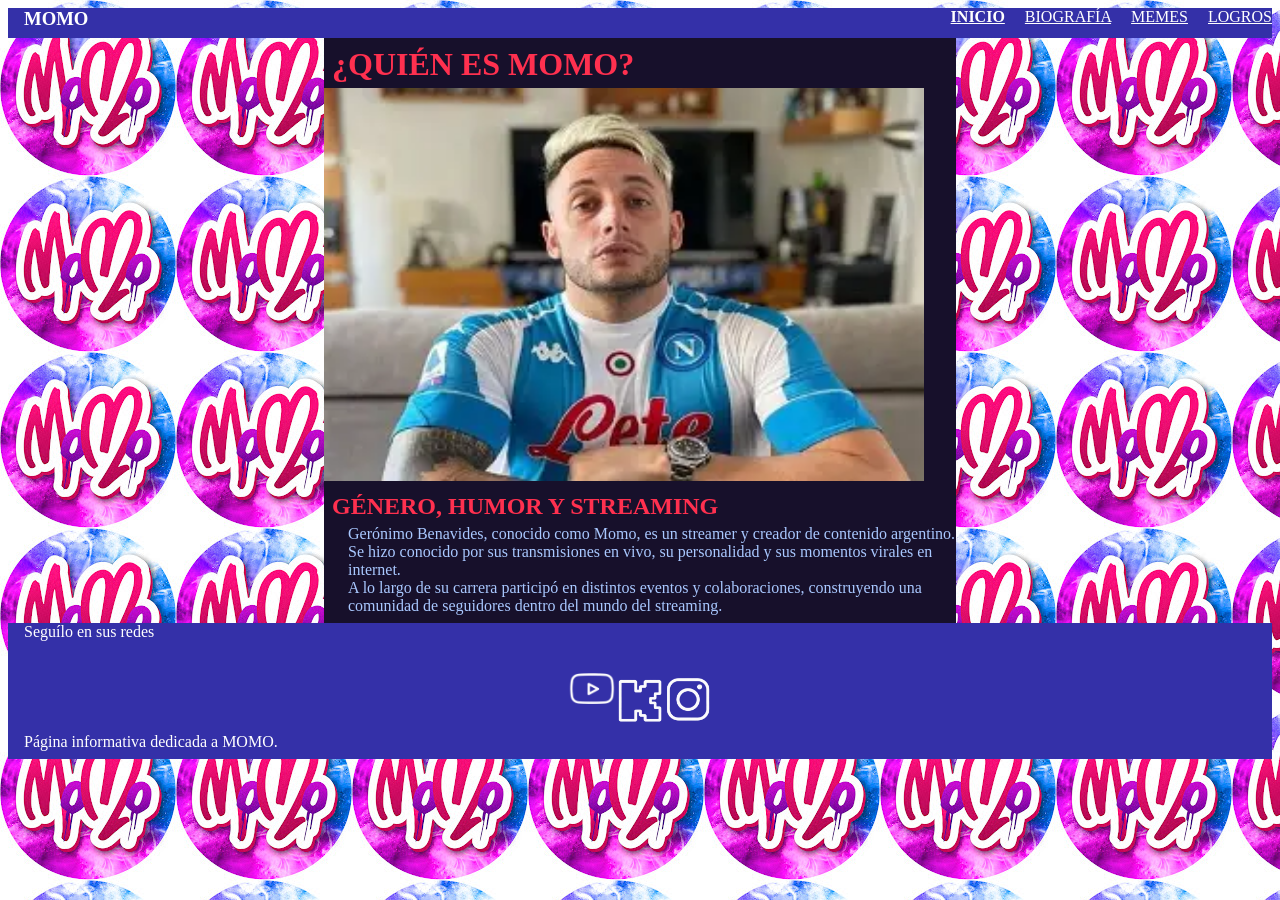
<file: index.html>
<!DOCTYPE html>
<html lang="en">

<head>
    <meta charset="UTF-8">
    <meta name="viewport" content="width=device-width, initial-scale=1.0">
    <title>PÁGINA PRINCIPAL</title>
    <link rel="stylesheet" href="estilo.css">
</head>

<body>

    <!-- class cabezon para que en todas las paginas sea igual el header -->
    <!-- class titulos para los titulos al inicio de un texto o seccion dedicada a un tema en especifico
         class parrafos para textos destinados a explicar una imagen o titulo
          class txtnormal para textos que no son ni titulso ni parrafos ya que no tienen la importancia de un titulo ni tanta informacion como un parrafo  -->

    <header class="cabezon">
        <h3 class="txtnormal">MOMO</h3>
        <!-- nav para guardar todos lo enlaces a las otras paginas -->
        <nav>
            <a href="index.html" class="txtnormal"><strong>INICIO</strong></a>
            <a href="biografia.html" class="txtnormal">BIOGRAFÍA</a>
            <a href="memes.html" class="txtnormal">MEMES</a>
            <a href="logros.html" class="txtnormal">LOGROS</a>
        </nav>
    </header>

    <main id="main-index">
        <h1 class="titulos">¿QUIÉN ES MOMO?</h1>
        <img src="assets/momo normal.webp" alt="momo camisa del napoli" class="imgprincipal">
        <h2 class="titulos">GÉNERO, HUMOR Y STREAMING</h2>
        <p class="parrafos">Gerónimo Benavides, conocido como Momo, es un streamer y creador de contenido argentino. Se
            hizo conocido por sus transmisiones en vivo, su personalidad y sus momentos virales en internet.
            <br>
            A lo largo de su carrera participó en distintos eventos y colaboraciones, construyendo una comunidad de
            seguidores dentro del mundo del streaming.
        </p>
    </main>

    <!-- class paton para que en todas las paginas sea igual el footer -->

    <footer class="paton">
        <p class="txtnormal">Seguílo en sus redes</p>
        <!-- class nav-enlaces para los enlaces a las distintas redes sociales del MOMO-->
        <nav class="nav-enlaces">
            <a href="https://www.youtube.com/@MoMoLaDinastia" target="_blank">
                <img src="assets/logo_youtube.png" alt="logo Youtube" class="logos">
            </a>
            <a href="https://kick.com/momoladinastia" target="_blank">
                <img src="assets/logo_kick.png" alt="logo Kick" class="logos">
            </a>
            <a href="https://www.instagram.com/gero.momo/" target="_blank">
                <img src="assets/logo_instagram.png" alt="logo Instagram" class="logos">
            </a>
        </nav>
        <p class="txtnormal">Página informativa dedicada a MOMO.</p>
    </footer>
</body>

</html>
</file>
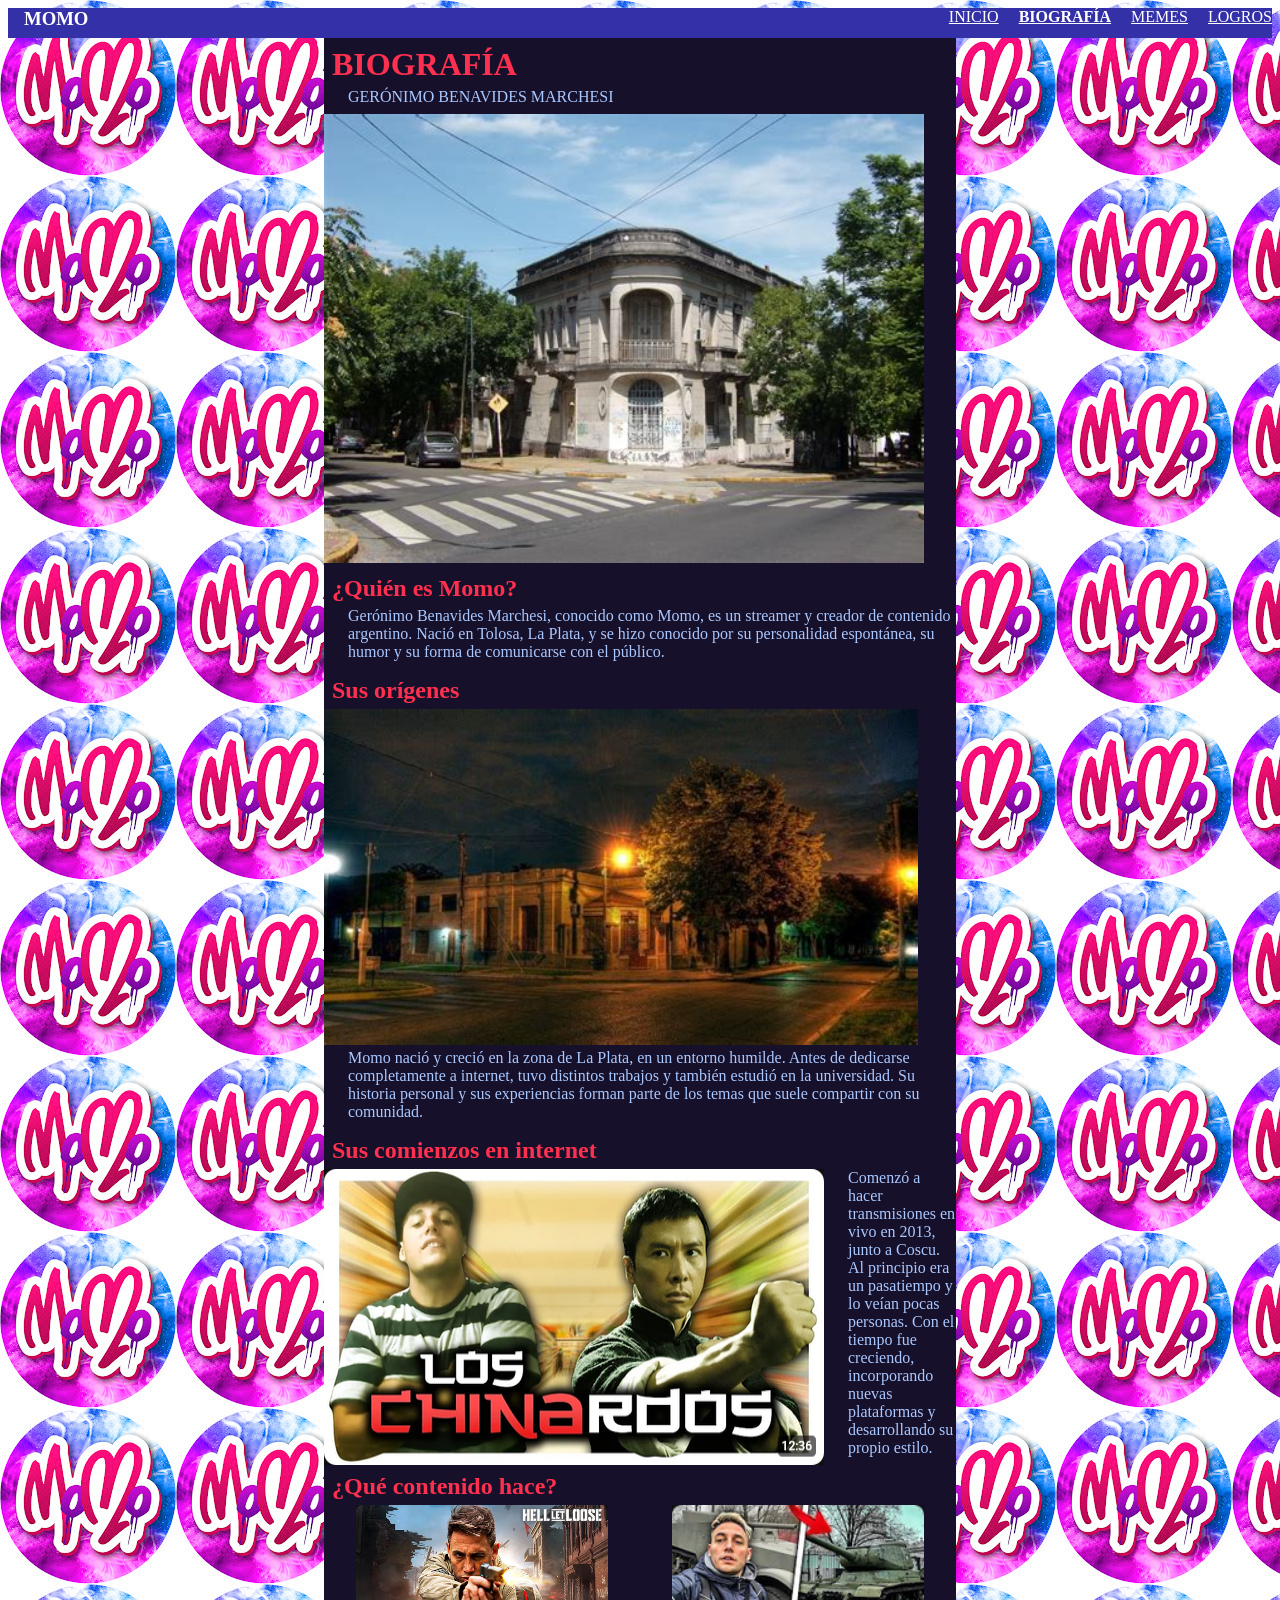
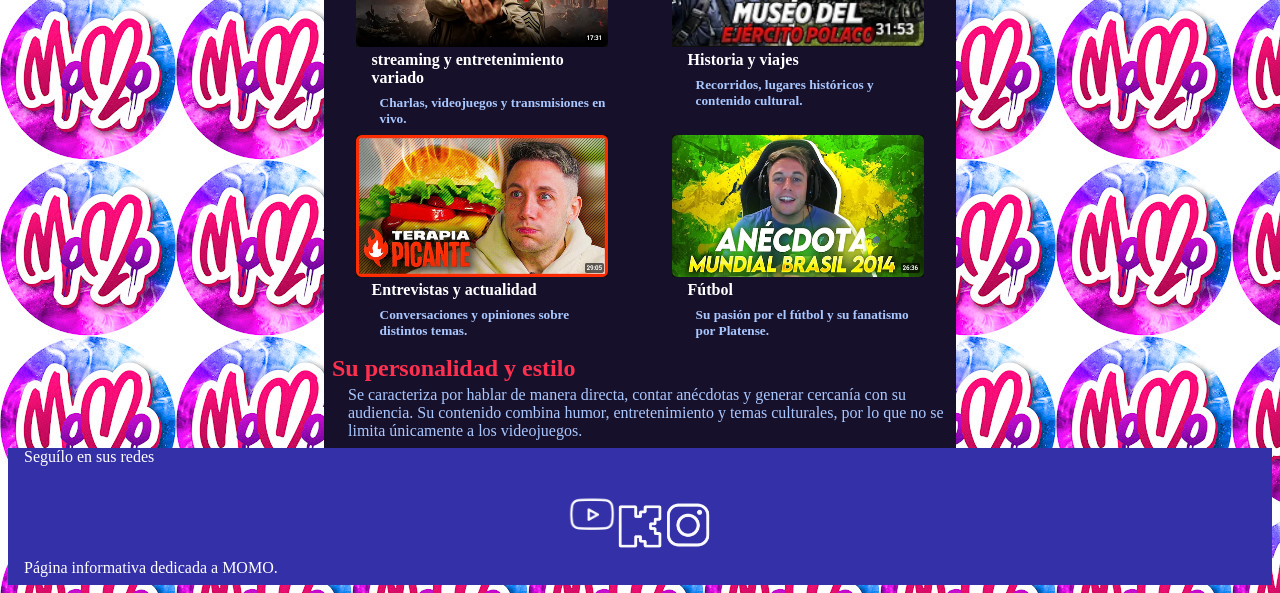
<file: biografia.html>
<!DOCTYPE html>
<html lang="en">

<head>
    <meta charset="UTF-8">
    <meta name="viewport" content="width=device-width, initial-scale=1.0">
    <title>BIOGRAFÍA</title>
    <link rel="stylesheet" href="estilo.css">
</head>

<body>

<!-- class cabezon para que en todas las paginas sea igual el header -->

    <header class="cabezon">

        <h3 class="txtnormal">MOMO</h3>
        <nav>
            <a href="index.html" class="txtnormal">INICIO</a>
            <a href="biografia.html" class="txtnormal"><strong>BIOGRAFÍA</strong></a>
            <a href="memes.html" class="txtnormal">MEMES</a>
            <a href="logros.html" class="txtnormal">LOGROS</a>
        </nav>
    </header>


    <main class="main" id="main-biografia">

        <h1 class="titulos">BIOGRAFÍA</h1>
        <p class="parrafos">GERÓNIMO BENAVIDES MARCHESI</p>
        <img src="assets/laplata.jpg" alt="imagen de la plata" class="imgprincipal">
        <h2 class="titulos">¿Quién es Momo?</h2>
        <p class="parrafos">Gerónimo Benavides Marchesi, conocido como Momo, es un streamer y creador de contenido
            argentino. Nació en
            Tolosa, La Plata, y se hizo conocido por su personalidad espontánea, su humor y su forma de comunicarse con
            el público.</p>


        <h2 class="titulos">Sus orígenes</h2>
        <img src="assets/barrio-tolosa.jpg" alt="imagen de la plata" class="imgs-grandes">
        <p class="parrafos">Momo nació y creció en la zona de La Plata, en un entorno humilde. Antes de dedicarse
            completamente a
            internet, tuvo distintos trabajos y también estudió en la universidad. Su historia personal y sus
            experiencias forman parte de los temas que suele compartir con su comunidad.</p>

        <!-- class contenedor para que las imagenes no midan el 90% o 100% del main, sino del contenedor -->

        <h2 class="titulos">Sus comienzos en internet</h2>
        <div class="contenedor">
            <img src="assets/momo-chinardos.png" alt="momo primeros stream(chinardo)" class="imgs-mid">
            <p class="parrafos">Comenzó a hacer transmisiones en vivo en 2013, junto a Coscu. Al principio era un
                pasatiempo
                y lo veían pocas
                personas. Con el tiempo fue creciendo, incorporando nuevas plataformas y desarrollando su propio estilo.
            </p>
        </div>

        <!-- section cuadros para que entre las tarjetas no ocupen por ejemplo el 30% del main sino del contenedor, y el contenedor ocupe un poco menos que el main  -->

        <h2 class="titulos">¿Qué contenido hace?</h2>
        <section class="sectioncuadros">

            <!-- class tarjetas para que tengan un color de fondo y un width determinado-->
             <!-- divs para organizar mejor los elementos -->
            <div class="tarjetas">
                <img src="assets/momo-hell-let-lose.png" alt="imagen de hell let lose" class="imgs">
                <h4 class="txtnormal">streaming y entretenimiento variado</h4>
                <h5 class="parrafos">Charlas, videojuegos y transmisiones en vivo.</h5>
            </div>

            <div class="tarjetas">
                <img src="assets/momo-museo-polonia.png" alt="museo de la segunda guerra mundial" class="imgs">
                <h4 class="txtnormal">Historia y viajes</h4>
                <h5 class="parrafos">Recorridos, lugares históricos y contenido cultural.</h5>
            </div>

            <div class="tarjetas">
                <img src="assets/momo-entrevista.png" alt="momo entrevista picante" class="imgs">
                <h4 class="txtnormal">Entrevistas y actualidad</h4>
                <h5 class="parrafos">Conversaciones y opiniones sobre distintos temas.</h5>
            </div>

            <div class="tarjetas">
                <img src="assets/momo-mundial-brasil-2014.png" alt="ANÉCDOTA VIAJE MUNDIAL BRASIL 2014" class="imgs">
                <h4 class="txtnormal">Fútbol</h4>
                <h5 class="parrafos">Su pasión por el fútbol y su fanatismo por Platense.</h5>
            </div>

        </section>

        <!--  -->

        <h2 class="titulos">Su personalidad y estilo</h2>
        <p class="parrafos">Se caracteriza por hablar de manera directa, contar anécdotas y generar cercanía con su
            audiencia. Su contenido combina humor, entretenimiento y temas culturales, por lo que no se limita
            únicamente a los videojuegos.</p>
    </main>

<!-- class paton para que en todas las paginas sea igual el footer -->

    <footer class="paton">

        <p class="txtnormal">Seguílo en sus redes</p>
        <nav class="nav-enlaces">
            <a href="https://www.youtube.com/channel/UCUPo6rpxItiqyLLBu9EBB_Q">
                <img src="/assets/logo_youtube.png" alt="logo youtube" class="logos">
            </a>
            <a href="https://kick.com/momoladinastia">
                <img src="/assets/logo_kick.png" alt="logo kick" class="logos">
            </a>
            <a href="https://www.instagram.com/gero.momo/">
                <img src="/assets/logo_instagram.png" alt="logo instagram" class="logos">
            </a>
        </nav>
        <p class="txtnormal">Página informativa dedicada a MOMO.</p>
    </footer>


</body>

</html>
</file>
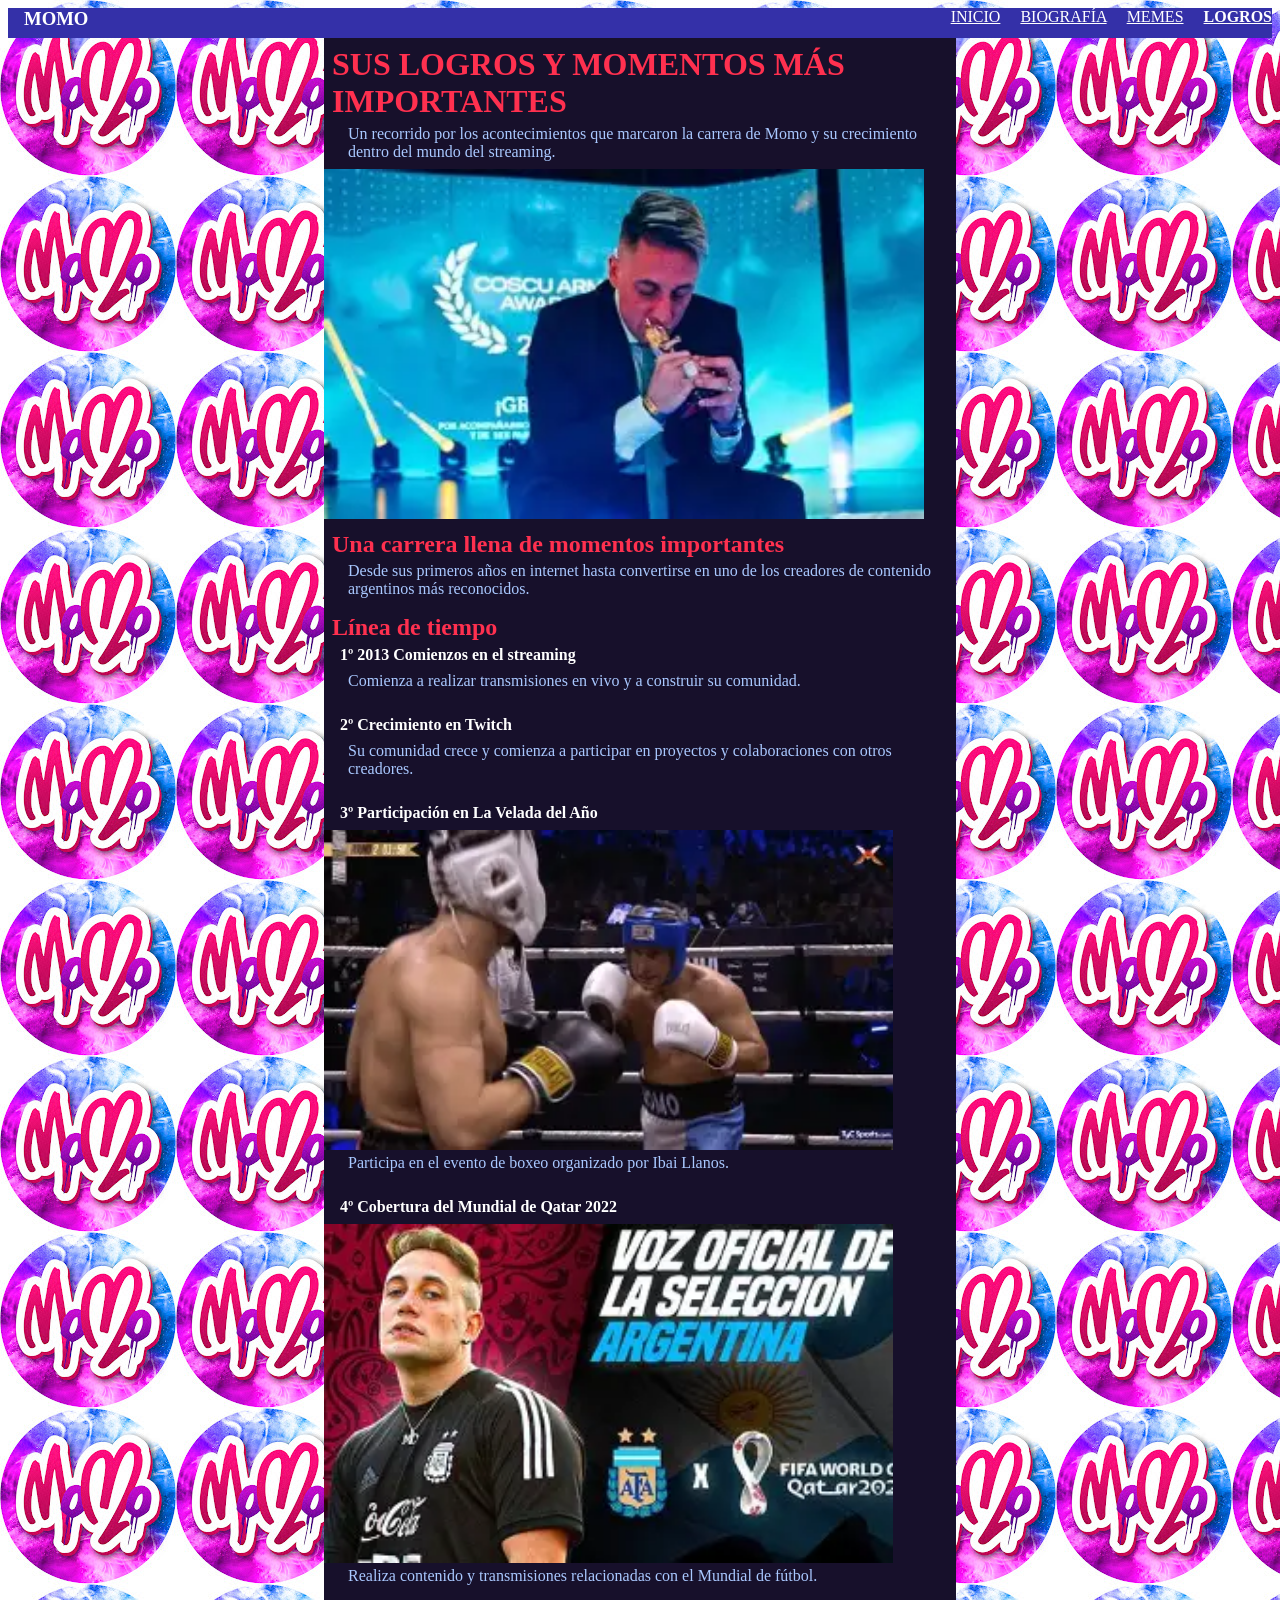
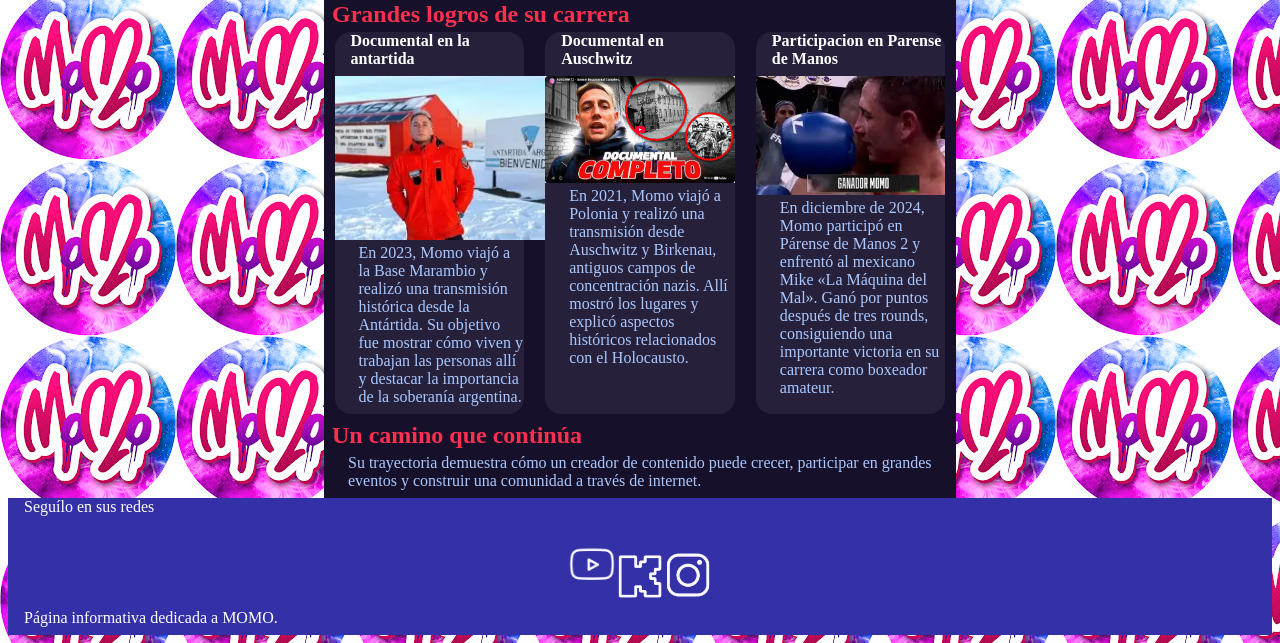
<file: logros.html>
<!DOCTYPE html>
<html lang="en">

<head>
    <meta charset="UTF-8">
    <meta name="viewport" content="width=device-width, initial-scale=1.0">
    <title>LOGROS</title>
    <link rel="stylesheet" href="estilo.css">
</head>

<body>

<!-- class cabezon para que en todas las paginas sea igual el header -->

    <header class="cabezon">

        <h3 class="txtnormal">MOMO</h3>
        <nav>
            <a href="index.html" class="txtnormal">INICIO</a>
            <a href="memes.html" class="txtnormal">BIOGRAFÍA</a>
            <a href="logros.html" class="txtnormal">MEMES</a>
            <a href="biografia.html" class="txtnormal"><strong>LOGROS</strong></a>
        </nav>
    </header>


    <main id="main-logros">
        <h1 class="titulos">SUS LOGROS Y MOMENTOS MÁS IMPORTANTES</h1>
        <p class="parrafos">Un recorrido por los acontecimientos que marcaron la carrera de Momo y su crecimiento dentro
            del mundo del streaming.</p>
        <img src="assets/momo coscu awards.webp" alt="" class="imgprincipal">


        <h2 class="titulos">Una carrera llena de momentos importantes</h2>
        <p class="parrafos">Desde sus primeros años en internet hasta convertirse en uno de los creadores de contenido
            argentinos más
            reconocidos.</p>

        <!-- linea divisora horizontal -->
        <section>

        </section>
        <h2 class="titulos">Línea de tiempo</h2>


        <div>
            <h4 class="txtnormal">1º 2013 Comienzos en el streaming</h4>
            <p class="parrafos">Comienza a realizar transmisiones en vivo y a construir su comunidad.</p>
            <br>
        </div>

        <div>
            <h4 class="txtnormal">2º Crecimiento en Twitch</h4>
            <p class="parrafos">Su comunidad crece y comienza a participar en proyectos y colaboraciones con otros
                creadores.</p>
            <br>
        </div>

        <div>
            <h4 class="txtnormal">3º Participación en La Velada del Año</h4>
            <img src="assets/momo-vs-viruzz.webp" alt="combate de momo vs viruzz velada de ibai" class="imgs-mid">
            <p class="parrafos">Participa en el evento de boxeo organizado por Ibai Llanos.</p>
            <br>
        </div>

        <div>
            <h4 class="txtnormal">4º Cobertura del Mundial de Qatar 2022</h4>
            <img src="assets/momo-qatar.webp" alt="momo voz oficial del mundial de qatar" class="imgs-mid">
            <p class="parrafos">Realiza contenido y transmisiones relacionadas con el Mundial de fútbol.</p>
        </div>

        <!-- linea divisora horizontal -->

        <h2 class="titulos">Grandes logros de su carrera</h2>
        <nav class="nav-cuadros">

            <div class="cuadros">
                <h4 class="txtnormal">Documental en la antartida</h4>
                <a href="https://www.youtube.com/watch?v=PU8woJq7ScY">
                    <img src="assets/momo-antartida-vlog.webp" alt="" id="antartida" class="imgs">
                </a>
                <p class="parrafos">En 2023, Momo viajó a la Base Marambio y realizó una transmisión histórica desde la
                    Antártida. Su objetivo fue mostrar cómo viven y trabajan las personas allí y destacar la importancia
                    de la soberanía argentina.</p>
            </div>

            <div class="cuadros">
                <h4 class="txtnormal">Documental en Auschwitz</h4>
                <a href="https://www.youtube.com/watch?v=Xpjp1_NjsRs">
                    <img src="assets/Screenshot 2026-11-16 at 15-51-43 Bing Vídeos.png" alt="" class="imgs">
                </a>
                <p class="parrafos">En 2021, Momo viajó a Polonia y realizó una transmisión desde Auschwitz y Birkenau,
                    antiguos campos de concentración nazis. Allí mostró los lugares y explicó aspectos históricos
                    relacionados con el Holocausto.</p>
            </div>

            <div class="cuadros">
                <h4 class="txtnormal">Participacion en Parense de Manos</h4>
                <img src="assets/momo-pdm-mike.webp" alt="" class="imgs">
                <p class="parrafos">En diciembre de 2024, Momo participó en Párense de Manos 2 y enfrentó al mexicano
                    Mike «La Máquina del Mal». Ganó por puntos después de tres rounds, consiguiendo una importante
                    victoria en su carrera como boxeador amateur.</p>
            </div>

        </nav>

        <!-- linea divisora horizontal -->

        <h2 class="titulos">Un camino que continúa</h2>
        <p class="parrafos">Su trayectoria demuestra cómo un creador de contenido puede crecer, participar en grandes
            eventos y construir
            una comunidad a través de internet.</p>


    </main>

<!-- class paton para que en todas las paginas sea igual el footer -->

    <footer class="paton">

        <p class="txtnormal">Seguílo en sus redes</p>
        <nav class="nav-enlaces">
            <a href="https://www.youtube.com/channel/UCUPo6rpxItiqyLLBu9EBB_Q">
                <img src="/assets/logo_youtube.png" alt="logo youtube" class="logos">
            </a>
            <a href="https://kick.com/momoladinastia">
                <img src="/assets/logo_kick.png" alt="logo kick" class="logos">
            </a>
            <a href="https://www.instagram.com/gero.momo/">
                <img src="/assets/logo_instagram.png" alt="logo instagram" class="logos">
            </a>
        </nav>
        <p class="txtnormal">Página informativa dedicada a MOMO.</p>
    </footer>

</body>

</html>
</file>
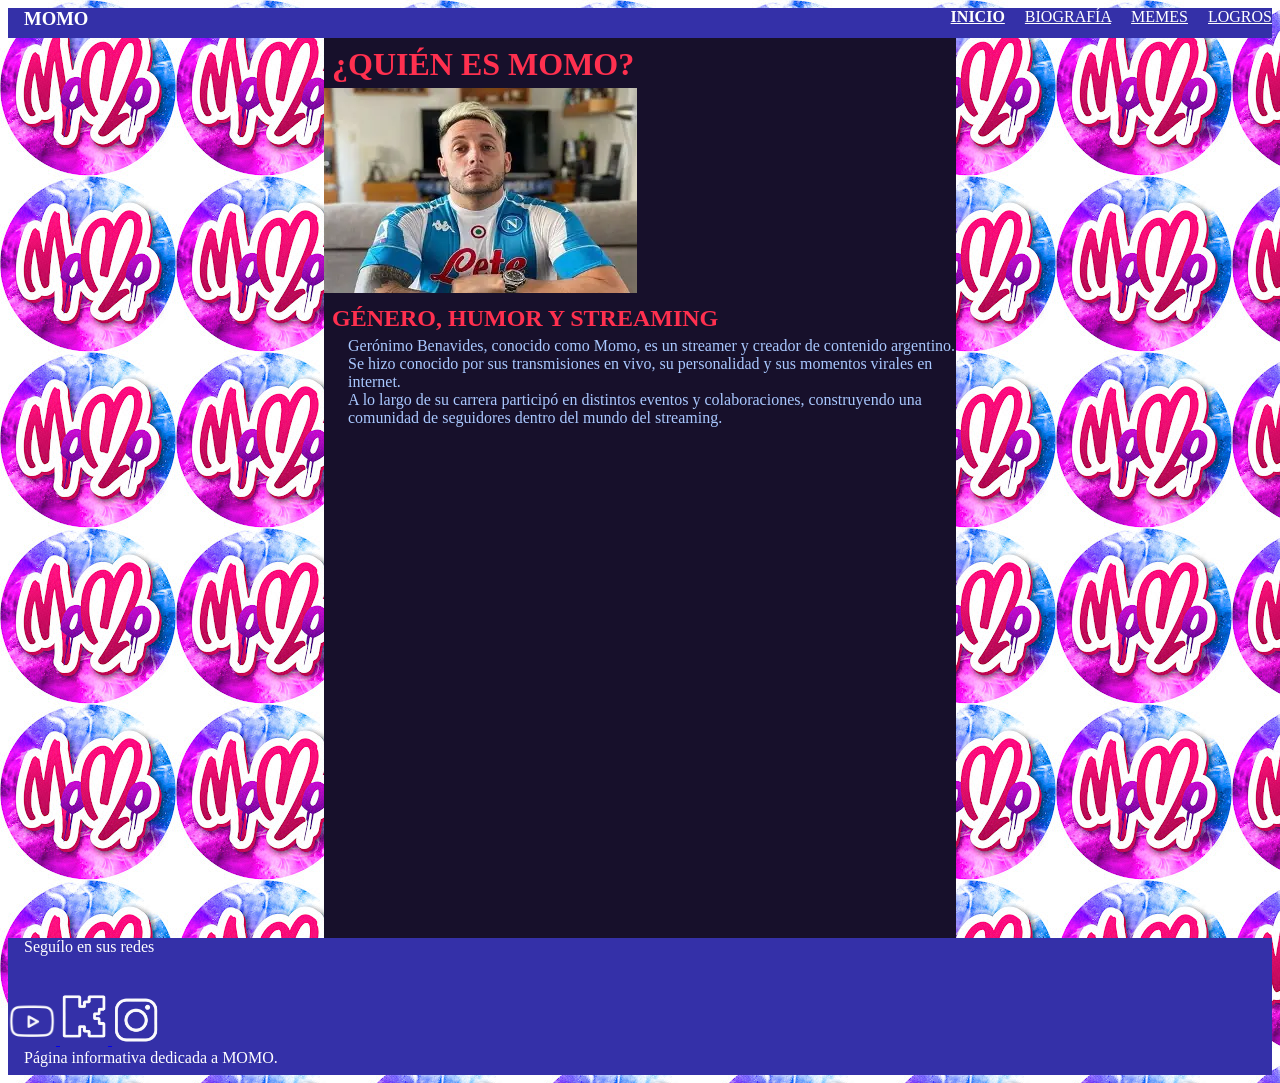
<file: main.html>
<!DOCTYPE html>
<html lang="en">
 
<head>
    <meta charset="UTF-8">
    <meta name="viewport" content="width=device-width, initial-scale=1.0">
    <title>PÁGINA PRINCIPAL</title>
    <link rel="stylesheet" href="estilo.css">
</head>
  
<body>
    <header class="cabezon">
        <h3 class="txtnormal">MOMO</h3>
        <nav>
            <a href="main.html" class="txtnormal"><strong>INICIO</strong></a>
            <a href="biografia.html" class="txtnormal">BIOGRAFÍA</a>
            <a href="memes.html" class="txtnormal">MEMES</a>
            <a href="logros.html" class="txtnormal">LOGROS</a>
        </nav>
    </header>

    <main>
        <h1 class="titulos">¿QUIÉN ES MOMO?</h1>
        <img src="assets/momo normal.webp" alt="momo camisa del napoli">
        <h2 class="titulos">GÉNERO, HUMOR Y STREAMING</h2>
        <p class="parrafos">Gerónimo Benavides, conocido como Momo, es un streamer y creador de contenido argentino. Se
            hizo conocido por sus transmisiones en vivo, su personalidad y sus momentos virales en internet.
            <br>
            A lo largo de su carrera participó en distintos eventos y colaboraciones, construyendo una comunidad de
            seguidores dentro del mundo del streaming.
        </p>
    </main>

    <footer class="paton">
        <p class="txtnormal">Seguílo en sus redes</p>
        <nav>
            <a href="https://www.youtube.com/@MoMoLaDinastia" target="_blank" >
                <img src="assets/logo_youtube.png" alt="logo Youtube" class="logos">
            </a>
            <a href="https://kick.com/momoladinastia" target="_blank">
                <img src="assets/logo_kick.png" alt="logo Kick" class="logos">
            </a>
            <a href="https://www.instagram.com/gero.momo/" target="_blank">
                <img src="assets/logo_instagram.png" alt="logo Instagram" class="logos">
            </a>
        </nav>
        <p class="txtnormal">Página informativa dedicada a MOMO.</p>
    </footer>
</body>

</html>
</file>
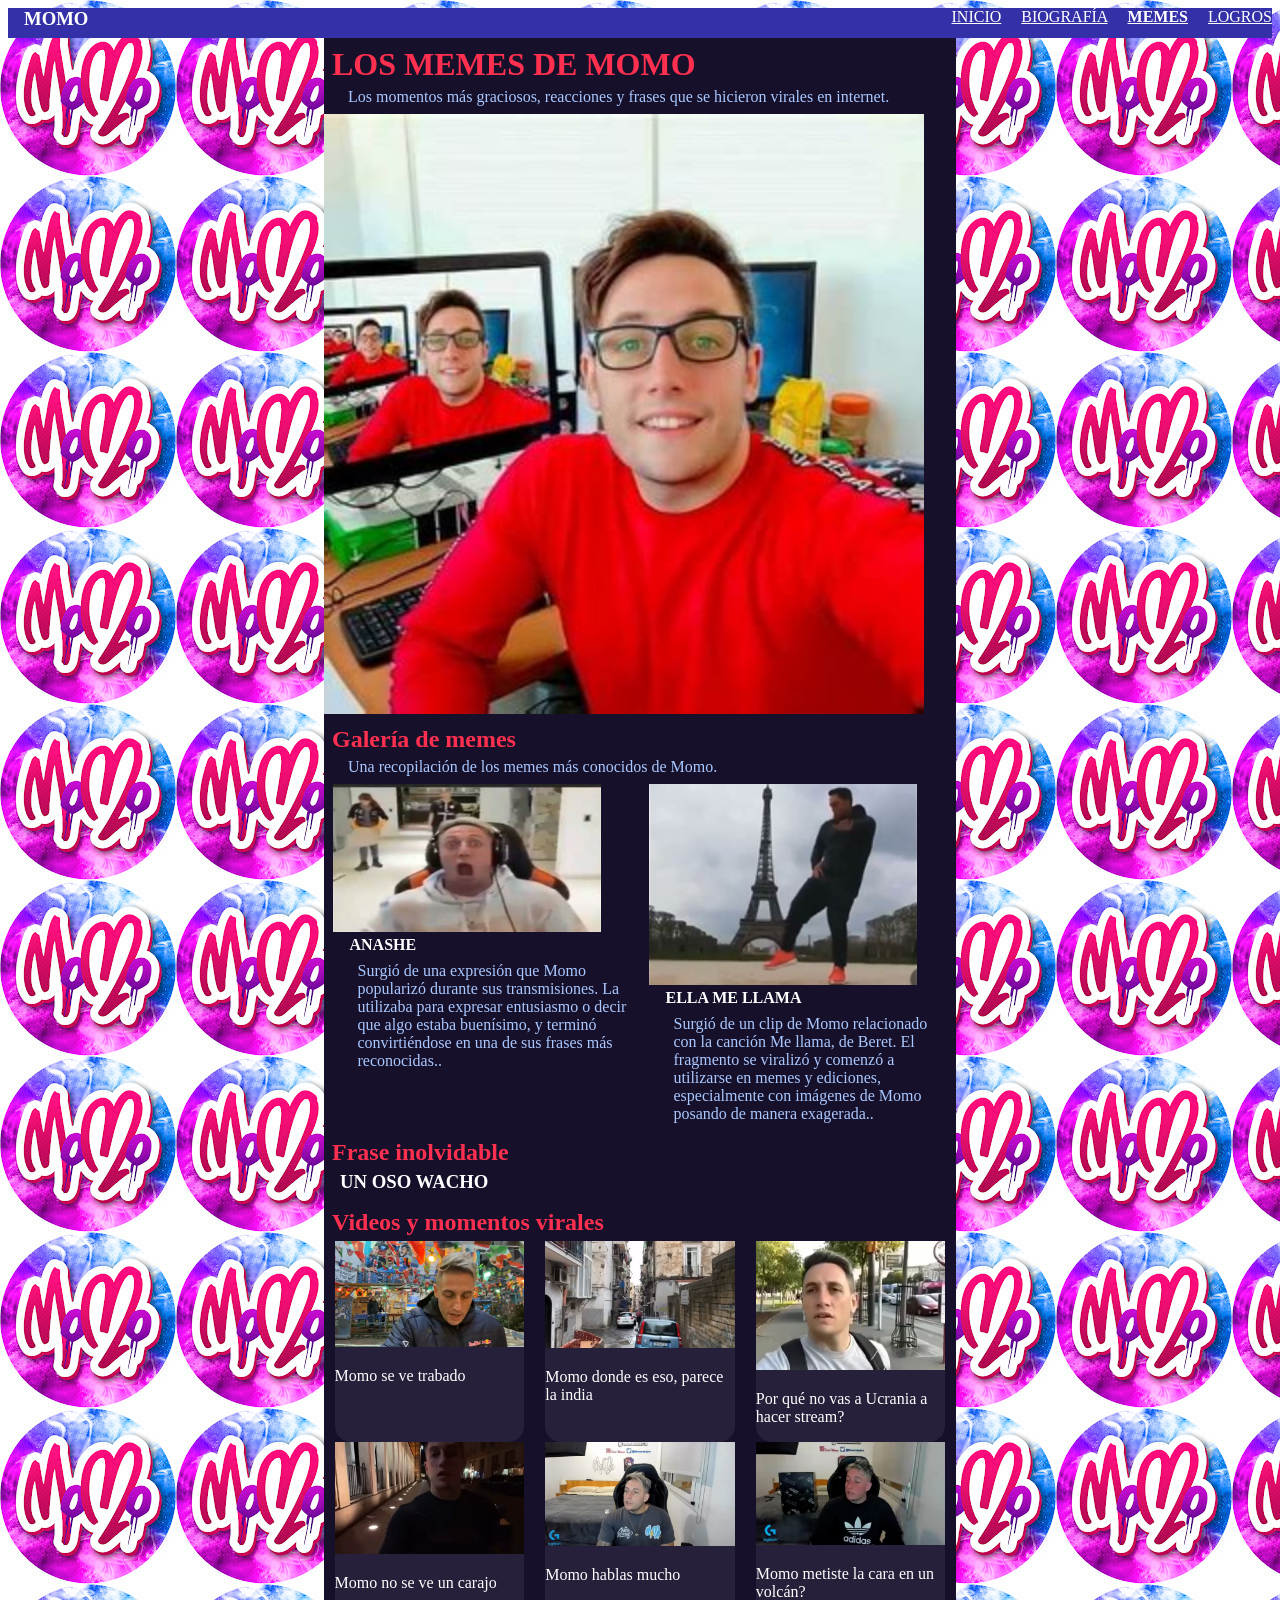
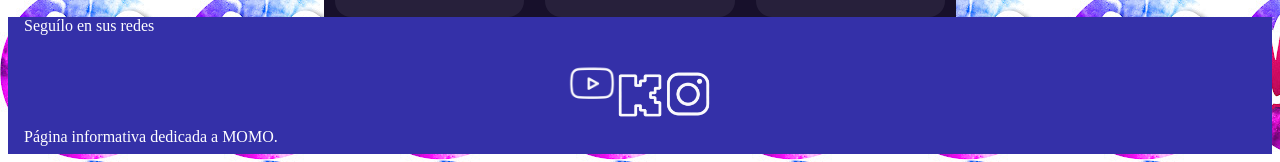
<file: memes.html>
<!DOCTYPE html>
<html lang="en">

<head>
    <meta charset="UTF-8">
    <meta name="viewport" content="width=device-width, initial-scale=1.0">
    <title>MEMES</title>
    <link rel="stylesheet" href="estilo.css">
</head>

<body>

    <!-- class cabezon para que en todas las paginas sea igual el header -->

    <header class="cabezon">

        <h3 class="txtnormal">MOMO</h3>
        <nav>
            <a href="index.html" class="txtnormal">INICIO</a>
            <a href="memes.html" class="txtnormal">BIOGRAFÍA</a>
            <a href="biografia.html" class="txtnormal"><strong>MEMES</strong></a>
            <a href="logros.html" class="txtnormal">LOGROS</a>
        </nav>
    </header>


    <main class="main" id="main-memes">

        <h1 class="titulos">LOS MEMES DE MOMO</h1>
        <p class="parrafos">Los momentos más graciosos, reacciones y frases que se hicieron virales en internet.</p>
        <img src="assets/maestro-splinter.jpg" alt="" class="imgprincipal">

        <h2 class="titulos">Galería de memes</h2>
        <p class="parrafos">Una recopilación de los memes más conocidos de Momo.</p>


        <!-- memes que son solo imagenes tito calderon, momo velada y algun otro -->

        <section class="sectioncuadros">

            <!-- tarjetitas= memes que son solo imagenes -->

            <div class="tarjetitas">
                <img src="assets/ANASHE.jpg" alt="imagen de meme" class="imgs-mid">
                <h4 class="txtnormal">ANASHE</h4>
                <p class="parrafos">Surgió de una expresión que Momo popularizó durante sus transmisiones. La utilizaba
                    para expresar entusiasmo o decir que algo estaba buenísimo, y terminó convirtiéndose en una de sus
                    frases más reconocidas..</p>
            </div>

            <div class="tarjetitas">
                <img src="assets/momo-ellamellama-paris.png" alt="" class="imgs-mid">
                <h4 class="txtnormal">ELLA ME LLAMA</h4>
                <p class="parrafos">Surgió de un clip de Momo relacionado con la canción Me llama, de Beret. El
                    fragmento se viralizó y comenzó a utilizarse en memes y ediciones, especialmente con imágenes de
                    Momo posando de manera exagerada..</p>
            </div>

        </section>

        <!-- linea divisora horizontal -->

        <h2 class="titulos">Frase inolvidable</h2>
        <section>
            <h3 class="txtnormal">UN OSO WACHO</h3>

        </section>

        <!-- linea divisora horizontal -->

        <h2 class="titulos">Videos y momentos virales</h2>
        <section class="sectioncuadros">

            <!-- class cuadros para ordenar los elementos de los divs  -->
            <div class="cuadros">
                <a href="https://www.youtube.com/watch?v=SgEkm9kc91o&pp=ygUSbW9tbyBzZSB2ZSB0cmFiYWRv"><img
                        src="assets/momosevetrabado.jpg" alt="momo se ve trabado" class="imgs"></a>
                <p class="txtdescripcion">Momo se ve trabado</p>
            </div>

            <div class="cuadros">
                <a href="https://www.youtube.com/watch?v=e3sM8_-adxM&pp=ygUQbW9tbyBkb25kZSBlc3Rhcw%3D%3D"><img
                        src="assets/momodondeeseso.jpg" alt="momo donde es eso" class="imgs"></a>
                <p class="txtdescripcion">Momo donde es eso, parece la india</p>
            </div>

            <div class="cuadros">
                <a
                    href="https://www.youtube.com/watch?v=U0M3l45-xAw&pp=ygUcbW9tbyBwb3JxdWUgbm8gdmFzIGEgdWNyYW5pYdIHCQnqBwGHKiGM7w%3D%3D"><img
                        src="assets/momoucrania.jpg" alt="momo porque no vas a ucrania" class="imgs"></a>
                <p class="txtdescripcion">Por qué no vas a Ucrania a hacer stream?</p>
            </div>

            <div class="cuadros">
                <a
                    href="https://www.youtube.com/watch?v=D0CWx4PG1k0&pp=ygUcbW9tbyBwb3JxdWUgbm8gdmFzIGEgdWNyYW5pYQ%3D%3D"><img
                        src="assets/momonoseveuncarajo.jpg" alt="Momo no se ve un carajo" class="imgs"></a>
                <p class="txtdescripcion">Momo no se ve un carajo</p>
            </div>

            <div class="cuadros">
                <a
                    href="https://www.youtube.com/watch?v=serYmaG2Mi0&pp=ygUcbW9tbyBwb3JxdWUgbm8gdmFzIGEgdWNyYW5pYQ%3D%3D"><img
                        src="assets/momohablasmucho.jpg" alt="momo hablas mucho" class="imgs"></a>
                <p class="txtdescripcion">Momo hablas mucho</p>
            </div>

            <div class="cuadros">
                <a
                    href="https://www.youtube.com/watch?v=OfFiibd8W2o&pp=ygUjbW9tbyBtZXRpc3RlIGxhIGNhYmV6YSBlbiB1biB2b2xjYW4%3D"><img
                        src="assets/momometistelacaraenunvolcan.jpg" alt="Momo metiste la cara en un volcán?"
                        class="imgs"></a>
                <p class="txtdescripcion">Momo metiste la cara en un volcán?</p>
            </div>
        </section>

    </main>

    <!-- class paton para que en todas las paginas sea igual el footer -->

    <footer class="paton">

        <p class="txtnormal">Seguílo en sus redes</p>
        <nav class="nav-enlaces">
            <a href="https://www.youtube.com/channel/UCUPo6rpxItiqyLLBu9EBB_Q">
                <img src="/assets/logo_youtube.png" alt="logo youtube" class="logos">
            </a>
            <a href="https://kick.com/momoladinastia">
                <img src="/assets/logo_kick.png" alt="logo kick" class="logos">
            </a>
            <a href="https://www.instagram.com/gero.momo/">
                <img src="/assets/logo_instagram.png" alt="logo instagram" class="logos">
            </a>
        </nav>
        <p class="txtnormal">Página informativa dedicada a MOMO.</p>
    </footer>

</body>

</html>
</file>
<file: estilo.css>
body {
    background-image: url(assets/logo\ momo\ youtube.jpg);
}

.cabezon {
    background-color: #3430A8;
    display: flex;
    justify-content: space-between;
}

main {
    background-color: #17102B;
    text-align: left;
    width: 50%;
    margin: 0px auto;
    height: 100vh;
}

.paton {
    background-color: #3430A8;
}

.titulos {
    color: #FF304F;
    padding-top: 0.5rem;
    padding-bottom: 0.3rem;
    margin-left: 0.5rem;
    margin-top: 0rem;
    margin-bottom: 0rem;
}

.parrafos {
    color: #A9C8FF;
    padding-bottom: 0.5rem;
    margin-left: 1.5rem;
    margin-top: 0px;
    margin-bottom: 0px;
}

.txtnormal {
    color: #fff;
    padding-bottom: 0.5rem;
    margin-left: 1rem;
    margin-top: 0px;
    margin-bottom: 0px;
}

.contenedor{
    display: flex;
}

.imgs-grandes {
    width: 94%;
}

.imgs-mid {
    width: 90%;
}

.imgs {
    width: 100%;;
}

.logos {
    width: 3rem;
}
/* section cuadros para organizar y contener los cuadros */
.nav-cuadros {
    display: flex;
    margin: 0rem auto;
    justify-content: space-around;
}
/* class nav enlaces para ordenar los enlaces a las redes sociales del MOMO */
.nav-enlaces {
    display: flex;
    justify-content: center;
}
/* section cuadros para organizar y contener los cuadros */
.sectioncuadros {
    display: flex;
    justify-content: space-around;
    width: 100%;
    flex-wrap: wrap;
}
/* cuadros para divs con enlaces en forma de imagenes */
.cuadros {
    background-color: #27203B;
    border-radius: 1rem;
    width: 30%;
}

.txtdescripcion {
    color: #fff;
    text-align: left;
}

.tarjetas{
    width: 40%;
}
/* memes memes quietos */
.tarjetitas{
    width: 47%;
}
#main-index {
    height: auto;
}

#main-biografia {
    height: auto;
}

#main-memes {
    height: auto;
}
#main-logros{
height: auto;
}
.imgprincipal {
    width: 95%;
}

#antartida {
    width: 14rem;
}
</file>
